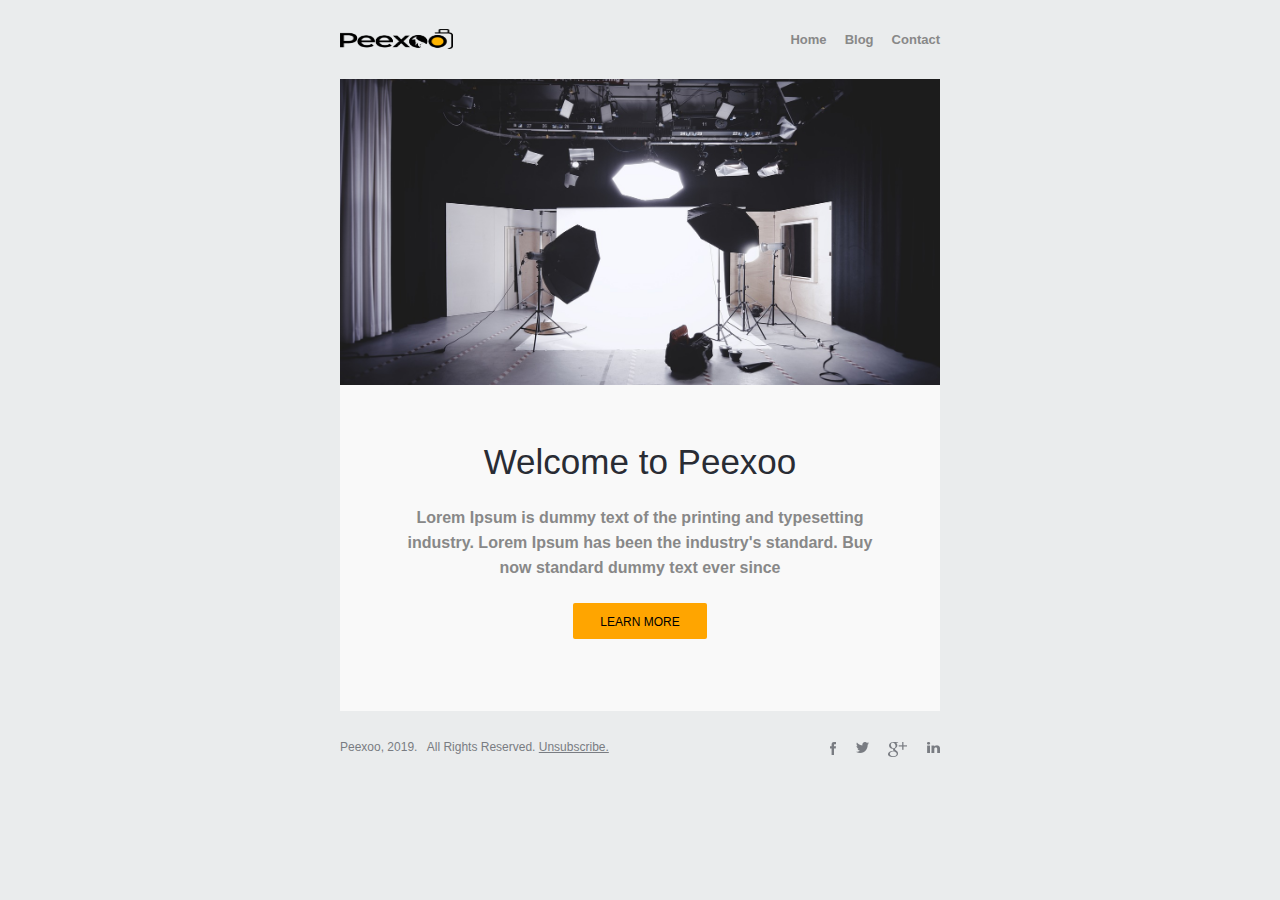
<file: email/index.html>
<!DOCTYPE html PUBLIC "-//W3C//DTD XHTML 1.0 Transitional//EN" "http://www.w3.org/TR/xhtml1/DTD/xhtml1-transitional.dtd">
<html xmlns="http://www.w3.org/1999/xhtml">
	<head>
		<title>Internal_email-29</title>
		<meta http-equiv="Content-Type" content="text/html; charset=utf-8" />
		<meta name="viewport" content="width=device-width, initial-scale=1.0" />
		<style type="text/css">
			* {
				-ms-text-size-adjust:100%;
				-webkit-text-size-adjust:none;
				-webkit-text-resize:100%;
				text-resize:100%;
			}
			a{
				outline:none;
				color:#40aceb;
				text-decoration:underline;
			}
			a:hover{text-decoration:none !important;}
			.nav a:hover{text-decoration:underline !important;}
			.title a:hover{text-decoration:underline !important;}
			.title-2 a:hover{text-decoration:underline !important;}
			.btn:hover{opacity:0.8;}
			.btn a:hover{text-decoration:none !important;}
			.btn{
				-webkit-transition:all 0.3s ease;
				-moz-transition:all 0.3s ease;
				-ms-transition:all 0.3s ease;
				transition:all 0.3s ease;
			}
			table td {border-collapse: collapse !important;}
			.ExternalClass, .ExternalClass a, .ExternalClass span, .ExternalClass b, .ExternalClass br, .ExternalClass p, .ExternalClass div{line-height:inherit;}
			@media only screen and (max-width:500px) {
				table[class="flexible"]{width:100% !important;}
				table[class="center"]{
					float:none !important;
					margin:0 auto !important;
				}
				*[class="hide"]{
					display:none !important;
					width:0 !important;
					height:0 !important;
					padding:0 !important;
					font-size:0 !important;
					line-height:0 !important;
				}
				td[class="img-flex"] img{
					width:100% !important;
					height:auto !important;
				}
				td[class="aligncenter"]{text-align:center !important;}
				th[class="flex"]{
					display:block !important;
					width:100% !important;
				}
				td[class="wrapper"]{padding:0 !important;}
				td[class="holder"]{padding:30px 15px 20px !important;}
				td[class="nav"]{
					padding:20px 0 0 !important;
					text-align:center !important;
				}
				td[class="h-auto"]{height:auto !important;}
				td[class="description"]{padding:30px 20px !important;}
				td[class="i-120"] img{
					width:120px !important;
					height:auto !important;
				}
				td[class="footer"]{padding:5px 20px 20px !important;}
				td[class="footer"] td[class="aligncenter"]{
					line-height:25px !important;
					padding:20px 0 0 !important;
				}
				tr[class="table-holder"]{
					display:table !important;
					width:100% !important;
				}
				th[class="thead"]{display:table-header-group !important; width:100% !important;}
				th[class="tfoot"]{display:table-footer-group !important; width:100% !important;}
			}
		</style>
	</head>
	<body style="margin:0; padding:0;" bgcolor="#eaeced">
		<table style="min-width:320px;" width="100%" cellspacing="0" cellpadding="0" bgcolor="#eaeced">
			<!-- fix for gmail -->
			<tr>
				<td class="hide">
					<table width="600" cellpadding="0" cellspacing="0" style="width:600px !important;">
						<tr>
							<td style="min-width:600px; font-size:0; line-height:0;">&nbsp;</td>
						</tr>
					</table>
				</td>
			</tr>
			<tr>
				<td class="wrapper" style="padding:0 10px;">
					<!-- module 1 -->
					<table data-module="module-1" data-thumb="thumbnails/01.png" width="100%" cellpadding="0" cellspacing="0">
						<tr>
							<td data-bgcolor="bg-module" bgcolor="#eaeced">
								<table class="flexible" width="600" align="center" style="margin:0 auto;" cellpadding="0" cellspacing="0">
									<tr>
										<td style="padding:29px 0 30px;">
											<table width="100%" cellpadding="0" cellspacing="0">
												<tr>
													<th class="flex" width="113" align="left" style="padding:0;">
														<table class="center" cellpadding="0" cellspacing="0">
															<tr>
																<td style="line-height:0;">
																	<a target="_blank" style="text-decoration:none;" href="https://www.peexoo.com/">
																	<img src="images/log.png" border="0" style="font:bold 12px/12px Arial, Helvetica, sans-serif; color:#606060;" align="left" vspace="0" hspace="0" width="113" height="20" alt="PSD2HTML.COM" /></a>
																</td>
															</tr>
														</table>
													</th>



													<th class="flex" align="left" style="padding:0;">
														<table width="100%" cellpadding="0" cellspacing="0">
															<tr>
																<td data-color="text" data-size="size navigation" data-min="10" data-max="22" data-link-style="text-decoration:none; color:#888;" class="nav" align="right" style="font:bold 13px/15px Arial, Helvetica, sans-serif; color:#888;">
																	<a target="_blank" style="text-decoration:none; color:#888;" href="https://www.peexoo.com/">Home</a> 
																	&nbsp; &nbsp; <a target="_blank" style="text-decoration:none; color:#888;" href="https://www.peexoo.com/">Blog</a>
																	 &nbsp; &nbsp; <a target="_blank" style="text-decoration:none; color:#888;" href="https://www.peexoo.com/">Contact</a>
																</td>
															</tr>
														</table>
													</th>
												</tr>
											</table>
										</td>
									</tr>
								</table>
							</td>
						</tr>
					</table>
					<!-- module 2 -->
					<table data-module="module-2" data-thumb="thumbnails/02.png" width="100%" cellpadding="0" cellspacing="0">
						<tr>
							<td data-bgcolor="bg-module" bgcolor="#eaeced">
								<table class="flexible" width="600" align="center" style="margin:0 auto;" cellpadding="0" cellspacing="0">
									<tr>
										<td class="img-flex"><img src="images/02.jpg" style="vertical-align:top;" width="600" height="306" alt="" /></td>
									</tr>
									<tr>
										<td data-bgcolor="bg-block" class="holder" style="padding:58px 60px 52px;" bgcolor="#f9f9f9">
											<table width="100%" cellpadding="0" cellspacing="0">
												<tr>
													<td data-color="title" data-size="size title" data-min="25" data-max="45" data-link-color="link title color" data-link-style="text-decoration:none; color:#292c34;" class="title" align="center" style="font:35px/38px Arial, Helvetica, sans-serif; color:#292c34; padding:0 0 24px;">
														Welcome to Peexoo
													</td>
												</tr>
												<tr>
													<td data-color="text" data-size="size text" data-min="10" data-max="26" data-link-color="link text color" data-link-style="font-weight:bold; text-decoration:underline; color:#40aceb;" align="center" style="font:bold 16px/25px Arial, Helvetica, sans-serif; color:#888; padding:0 0 23px;">
														Lorem Ipsum is dummy text of the printing and typesetting industry. Lorem Ipsum has been the industry's standard. Buy now standard dummy text ever since
													</td>
												</tr>
												<tr>
													<td style="padding:0 0 20px;">
														<table width="134" align="center" style="margin:0 auto;" cellpadding="0" cellspacing="0">
															<tr>
																<td data-bgcolor="bg-button" data-size="size button" data-min="10" data-max="16" class="btn" align="center" style="font:12px/14px Arial, Helvetica, sans-serif; color:#000; text-transform:uppercase; mso-padding-alt:12px 10px 10px; border-radius:2px;" bgcolor="#FFA500">
																	<a target="_blank" style="text-decoration:none; color:#000; display:block; padding:12px 10px 10px;" href="#">Learn More</a>
																</td>
															</tr>
														</table>
													</td>
												</tr>
											</table>
										</td>
									</tr>
									<tr><td height="28"></td></tr>
								</table>
							</td>
						</tr>
					</table>
				
						
					
					
					
					<table data-module="module-7" data-thumb="thumbnails/07.png" width="100%" cellpadding="0" cellspacing="0">
						<tr>
							<td data-bgcolor="bg-module" bgcolor="#eaeced">
								<table class="flexible" width="600" align="center" style="margin:0 auto;" cellpadding="0" cellspacing="0">
									<tr>
										<td class="footer" style="padding:0 0 10px;">
											<table width="100%" cellpadding="0" cellspacing="0">
												<tr class="table-holder">
													<th class="tfoot" width="400" align="left" style="vertical-align:top; padding:0;">
														<table width="100%" cellpadding="0" cellspacing="0">
															<tr>
																<td data-color="text" data-link-color="link text color" data-link-style="text-decoration:underline; color:#797c82;" class="aligncenter" style="font:12px/16px Arial, Helvetica, sans-serif; color:#797c82; padding:0 0 10px;">
																	Peexoo, 2019. &nbsp; All Rights Reserved. <a target="_blank" style="text-decoration:underline; color:#797c82;" href="sr_unsubscribe">Unsubscribe.</a>
																</td>
															</tr>
														</table>
													</th>
													<th class="thead" width="200" align="left" style="vertical-align:top; padding:0;">
														<table class="center" align="right" cellpadding="0" cellspacing="0">
															<tr>
																<td class="btn" valign="top" style="line-height:0; padding:3px 0 0;">
																	<a target="_blank" style="text-decoration:none;" href="#"><img src="images/ico-facebook.png" border="0" style="font:12px/15px Arial, Helvetica, sans-serif; color:#797c82;" align="left" vspace="0" hspace="0" width="6" height="13" alt="fb" /></a>
																</td>
																<td width="20"></td>
																<td class="btn" valign="top" style="line-height:0; padding:3px 0 0;">
																	<a target="_blank" style="text-decoration:none;" href="#"><img src="images/ico-twitter.png" border="0" style="font:12px/15px Arial, Helvetica, sans-serif; color:#797c82;" align="left" vspace="0" hspace="0" width="13" height="11" alt="tw" /></a>
																</td>
																<td width="19"></td>
																<td class="btn" valign="top" style="line-height:0; padding:3px 0 0;">
																	<a target="_blank" style="text-decoration:none;" href="#"><img src="images/ico-google-plus.png" border="0" style="font:12px/15px Arial, Helvetica, sans-serif; color:#797c82;" align="left" vspace="0" hspace="0" width="19" height="15" alt="g+" /></a>
																</td>
																<td width="20"></td>
																<td class="btn" valign="top" style="line-height:0; padding:3px 0 0;">
																	<a target="_blank" style="text-decoration:none;" href="#"><img src="images/ico-linkedin.png" border="0" style="font:12px/15px Arial, Helvetica, sans-serif; color:#797c82;" align="left" vspace="0" hspace="0" width="13" height="11" alt="in" /></a>
																</td>
															</tr>
														</table>
													</th>
												</tr>
											</table>
										</td>
									</tr>
								</table>
							</td>
						</tr>
					</table>
				</td>
			</tr>
			<!-- fix for gmail -->
			<tr>
				<td style="line-height:0;"><div style="display:none; white-space:nowrap; font:15px/1px courier;">&nbsp; &nbsp; &nbsp; &nbsp; &nbsp; &nbsp; &nbsp; &nbsp; &nbsp; &nbsp; &nbsp; &nbsp; &nbsp; &nbsp; &nbsp; &nbsp; &nbsp; &nbsp; &nbsp; &nbsp; &nbsp; &nbsp; &nbsp; &nbsp; &nbsp; &nbsp; &nbsp; &nbsp; &nbsp; &nbsp; &nbsp; &nbsp; &nbsp;</div></td>
			</tr>
		</table>
	</body>
</html>
</file>
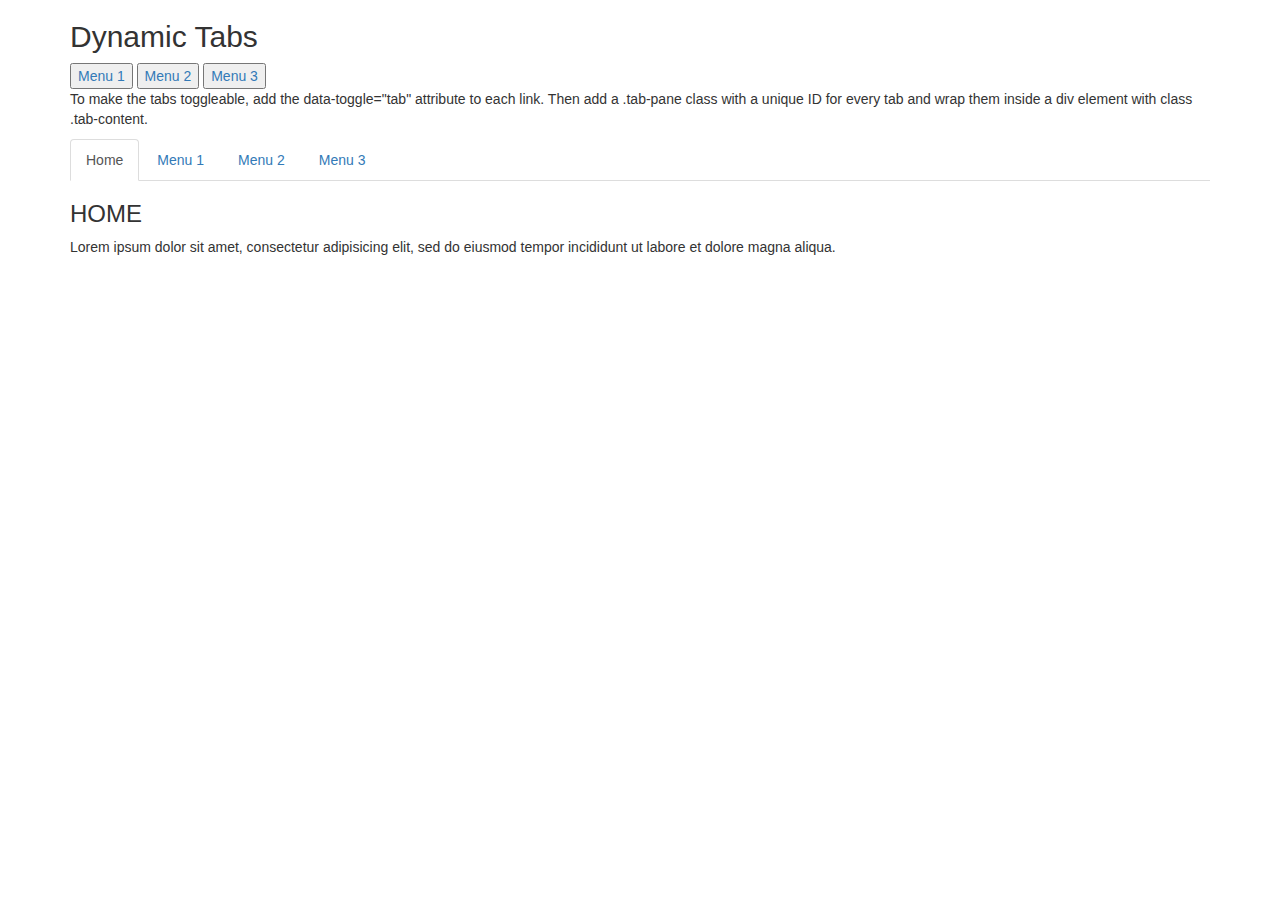
<file: try.html>
<!DOCTYPE html>
<html lang="en">
<head>
  <title>Bootstrap Example</title>
  <meta charset="utf-8">
  <meta name="viewport" content="width=device-width, initial-scale=1">
  <link rel="stylesheet" href="https://maxcdn.bootstrapcdn.com/bootstrap/3.4.0/css/bootstrap.min.css">
  <script src="https://ajax.googleapis.com/ajax/libs/jquery/3.4.1/jquery.min.js"></script>
  <script src="https://maxcdn.bootstrapcdn.com/bootstrap/3.4.0/js/bootstrap.min.js"></script>

  <style>
      .activeTab a {
          background: #000000;
          color: #ffffff;
      }
  </style>
</head>
<body>

<div class="container">
  <h2>Dynamic Tabs</h2>
  <button id="menu1Control"><a data-toggle="tab"  href="#menu1">Menu 1</a></button>
  <button id="menu2Control"><a data-toggle="tab"  href="#menu2">Menu 2</a></button>
  <button id="menu3Control"><a data-toggle="tab" href="#menu3">Menu 3</a></button>
  <p>To make the tabs toggleable, add the data-toggle="tab" attribute to each link. Then add a .tab-pane class with a unique ID for every tab and wrap them inside a div element with class .tab-content.</p>


  <ul class="nav nav-tabs" id="parentToggle">
    <li class="active"><a data-toggle="tab" href="#home">Home</a></li>
    <li id="menu1Tab"><a data-toggle="tab" href="#menu1" >Menu 1</a></li>
    <li id="menu2Tab"><a data-toggle="tab" href="#menu2">Menu 2</a></li>
    <li id="menu3Tab"><a data-toggle="tab" href="#menu3">Menu 3</a></li>
  </ul>

  <div class="tab-content">
    <div id="home" class="tab-pane fade in active">
      <h3>HOME</h3>
      <p>Lorem ipsum dolor sit amet, consectetur adipisicing elit, sed do eiusmod tempor incididunt ut labore et dolore magna aliqua.</p>
    </div>
    <div id="menu1" class="tab-pane fade">
      <h3>Menu 1</h3>
      <p>Ut enim ad minim veniam, quis nostrud exercitation ullamco laboris nisi ut aliquip ex ea commodo consequat.</p>
    </div>
    <div id="menu2" class="tab-pane fade">
      <h3>Menu 2</h3>
      <p>Sed ut perspiciatis unde omnis iste natus error sit voluptatem accusantium doloremque laudantium, totam rem aperiam.</p>
    </div>
    <div id="menu3" class="tab-pane fade">
      <h3>Menu 3</h3>
      <p>Eaque ipsa quae ab illo inventore veritatis et quasi architecto beatae vitae dicta sunt explicabo.</p>
    </div>
  </div>
</div>
<script>
    let parentToggle = $('#parentToggle');
    console.log(parentToggle);

    $('#menu1Control, #menu2Control, #menu3Control').on('click', function() {
        // console.log('Menu2 control clicked!');
        // console.log($(this)[0].id);
        let colectedId = $(this)[0].id;
        // console.log(colectedId);
        setTab(colectedId);
    });

    function setTab (receivedId) {
        console.log(receivedId);
        parentToggle.children().removeClass('activeTab');
        if(receivedId == 'menu1Control') {
            $('#menu1Tab').addClass('activeTab');
        } else if (receivedId == 'menu2Control') {
            $('#menu2Tab').addClass('activeTab');
        } else if (receivedId == 'menu3Control') {
            $('#menu3Tab').addClass('activeTab');
        }
        // $('#'+receivedId).addClass('activeTab');
        // console.log($this);
    }
</script>
</body>
</html>
</file>
